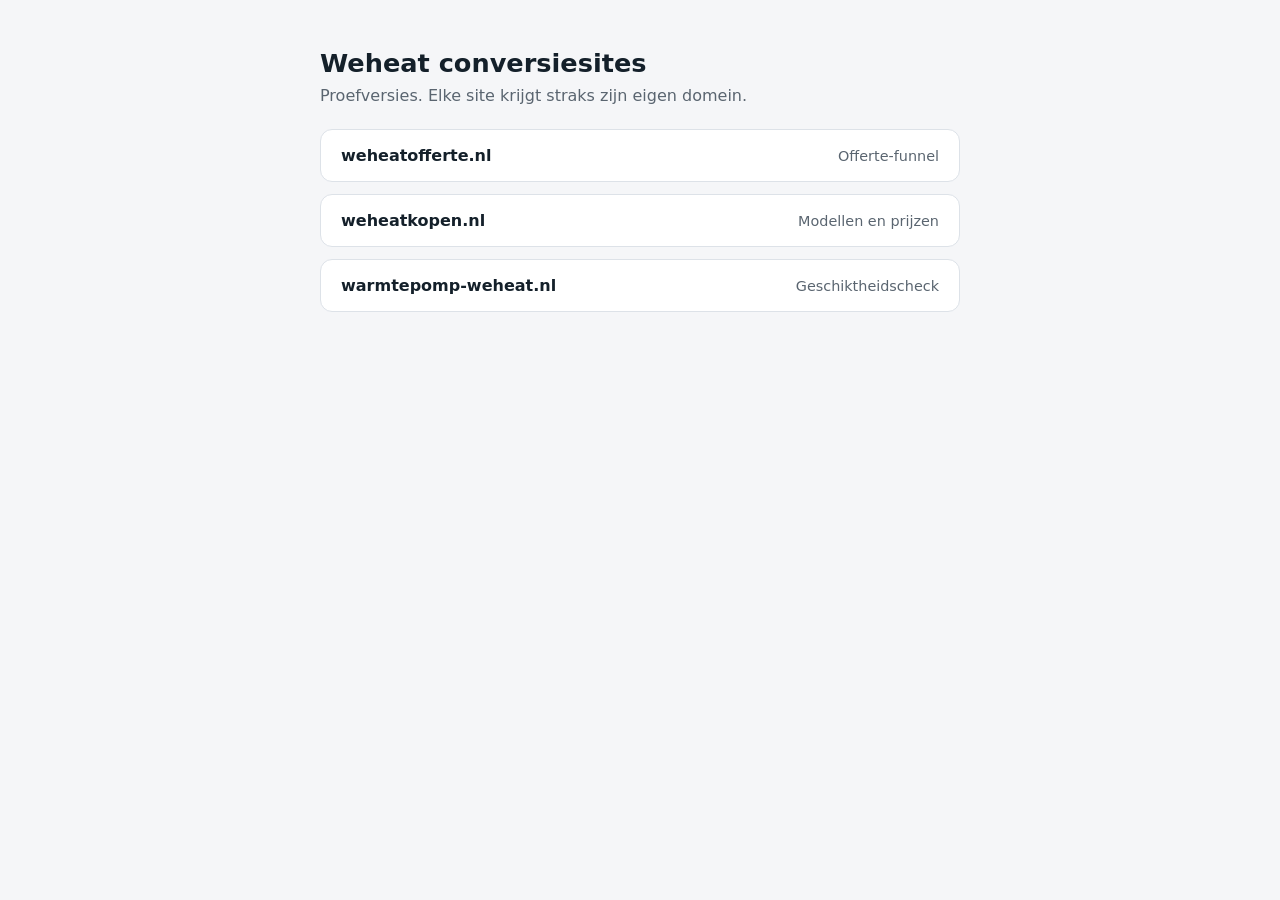
<file: index.html>
<!doctype html>
<html lang="nl">
  <head>
    <meta charset="UTF-8" />
    <meta name="viewport" content="width=device-width, initial-scale=1" />
    <meta name="robots" content="noindex, nofollow" />
    <title>Weheat conversiesites – proefversies</title>
    <style>
      body { font-family: system-ui, sans-serif; background: #f5f6f8; color: #14202a; margin: 0; padding: 3rem 1rem; }
      main { max-width: 40rem; margin: 0 auto; }
      h1 { font-size: 1.6rem; margin: 0 0 0.5rem; }
      p { color: #5a6570; margin: 0 0 1.5rem; }
      ul { list-style: none; padding: 0; margin: 0; display: grid; gap: 0.75rem; }
      a { display: flex; justify-content: space-between; align-items: center; padding: 1rem 1.25rem; background: #fff; border: 1px solid #dde2e8; border-radius: 0.75rem; text-decoration: none; color: inherit; font-weight: 600; }
      a:hover { border-color: #14202a; }
      a span { font-weight: 400; color: #5a6570; font-size: 0.9rem; }
    </style>
  </head>
  <body>
    <main>
      <h1>Weheat conversiesites</h1>
      <p>Proefversies. Elke site krijgt straks zijn eigen domein.</p>
      <ul>
        <li><a href="./weheatofferte/">weheatofferte.nl <span>Offerte-funnel</span></a></li>
        <li><a href="./weheatkopen/">weheatkopen.nl <span>Modellen en prijzen</span></a></li>
        <li><a href="./warmtepomp-weheat/">warmtepomp-weheat.nl <span>Geschiktheidscheck</span></a></li>
      </ul>
    </main>
  </body>
</html>
</file>
